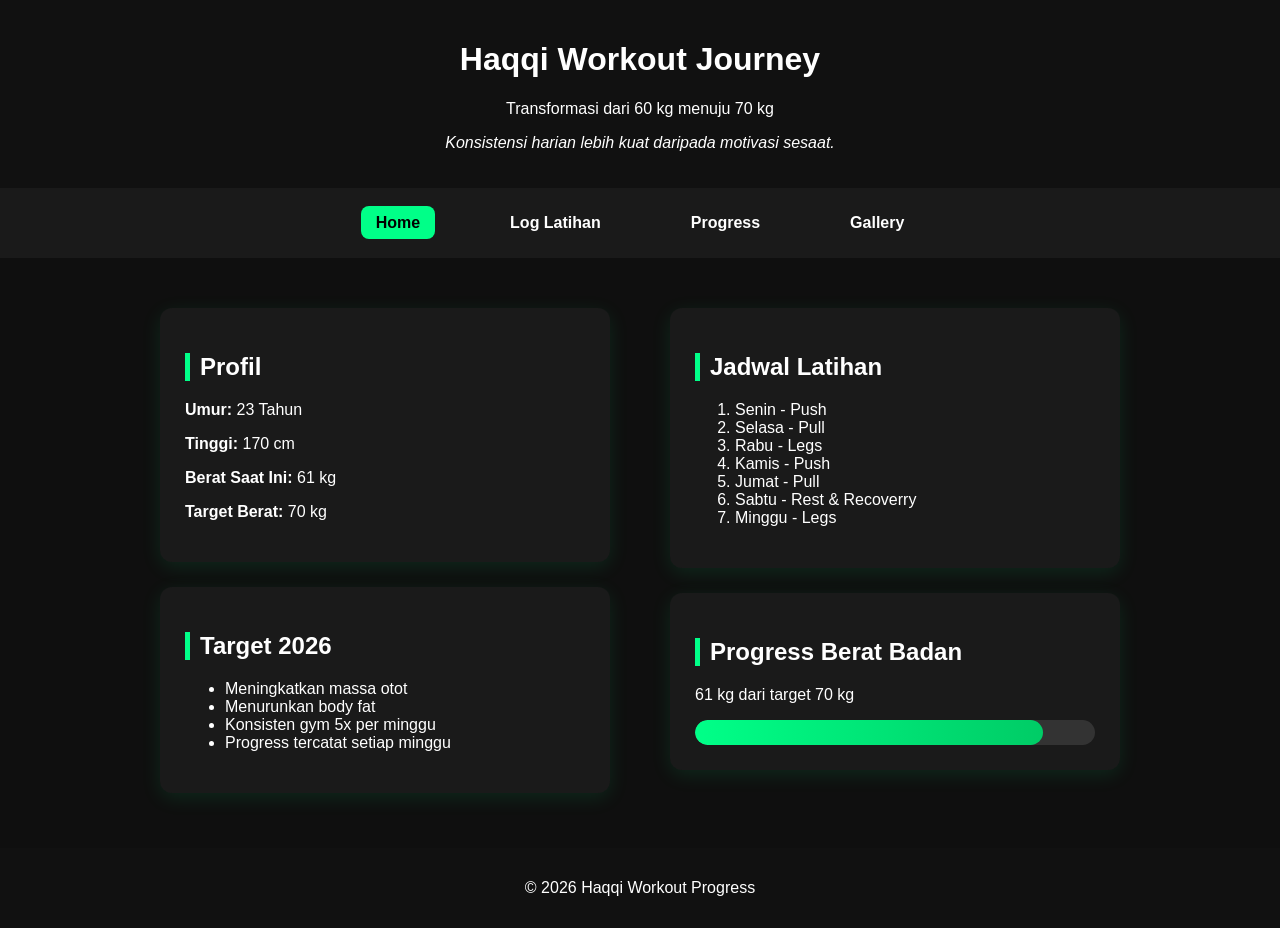
<file: index.html>
<!DOCTYPE html>
<html lang="id">
<head>
    <meta charset="UTF-8">
    <meta name="viewport" content="width=device-width, initial-scale=1.0">
    <title>Workout Progress Haqqi</title>
    <link rel="stylesheet" href="style.css">
</head>
<body>

    <header>
        <h1>Haqqi Workout Journey</h1>
        <p>Transformasi dari 60 kg menuju 70 kg</p>
        <p><em>Konsistensi harian lebih kuat daripada motivasi sesaat.</em></p>
    </header>

    <nav>
        <ul>
            <li><a href="index.html" class="nav-link home-link active">Home</a></li>
            <li><a href="log.html" class="nav-link log-link">Log Latihan</a></li>
            <li><a href="progress.html" class="nav-link progress-link">Progress</a></li>
            <li><a href="galeri.html" class="nav-link gallery-link">Gallery</a></li>
        </ul>
    </nav>

<main class="container">

    <div class="grid-layout">

        <div>
            <section class="card">
                <h2>Profil</h2>
                <p><strong>Umur:</strong> 23 Tahun</p>
                <p><strong>Tinggi:</strong> 170 cm</p>
                <p><strong>Berat Saat Ini:</strong> 61 kg</p>
                <p><strong>Target Berat:</strong> 70 kg</p>
            </section>

            <section class="card">
                <h2>Target 2026</h2>
                <ul>
                    <li>Meningkatkan massa otot</li>
                    <li>Menurunkan body fat</li>
                    <li>Konsisten gym 5x per minggu</li>
                    <li>Progress tercatat setiap minggu</li>
                </ul>
            </section>
        </div>

        <div>
            <section class="card">
                <h2>Jadwal Latihan</h2>
                <ol>
                    <li>Senin - Push</li>
                    <li>Selasa - Pull</li>
                    <li>Rabu - Legs</li>
                    <li>Kamis - Push</li>
                    <li>Jumat - Pull</li>
                    <li>Sabtu - Rest & Recoverry</li>
                    <li>Minggu - Legs</li>
                </ol>
            </section>

            <section class="card">
                <h2>Progress Berat Badan</h2>
                <p>61 kg dari target 70 kg</p>

                <div class="progress-bar">
                    <div class="progress-fill"></div>
                </div>
            </section>
        </div>

    </div>

</main>

    <footer>
        <p>© 2026 Haqqi Workout Progress</p>
    </footer>

</body>
</html>
</file>
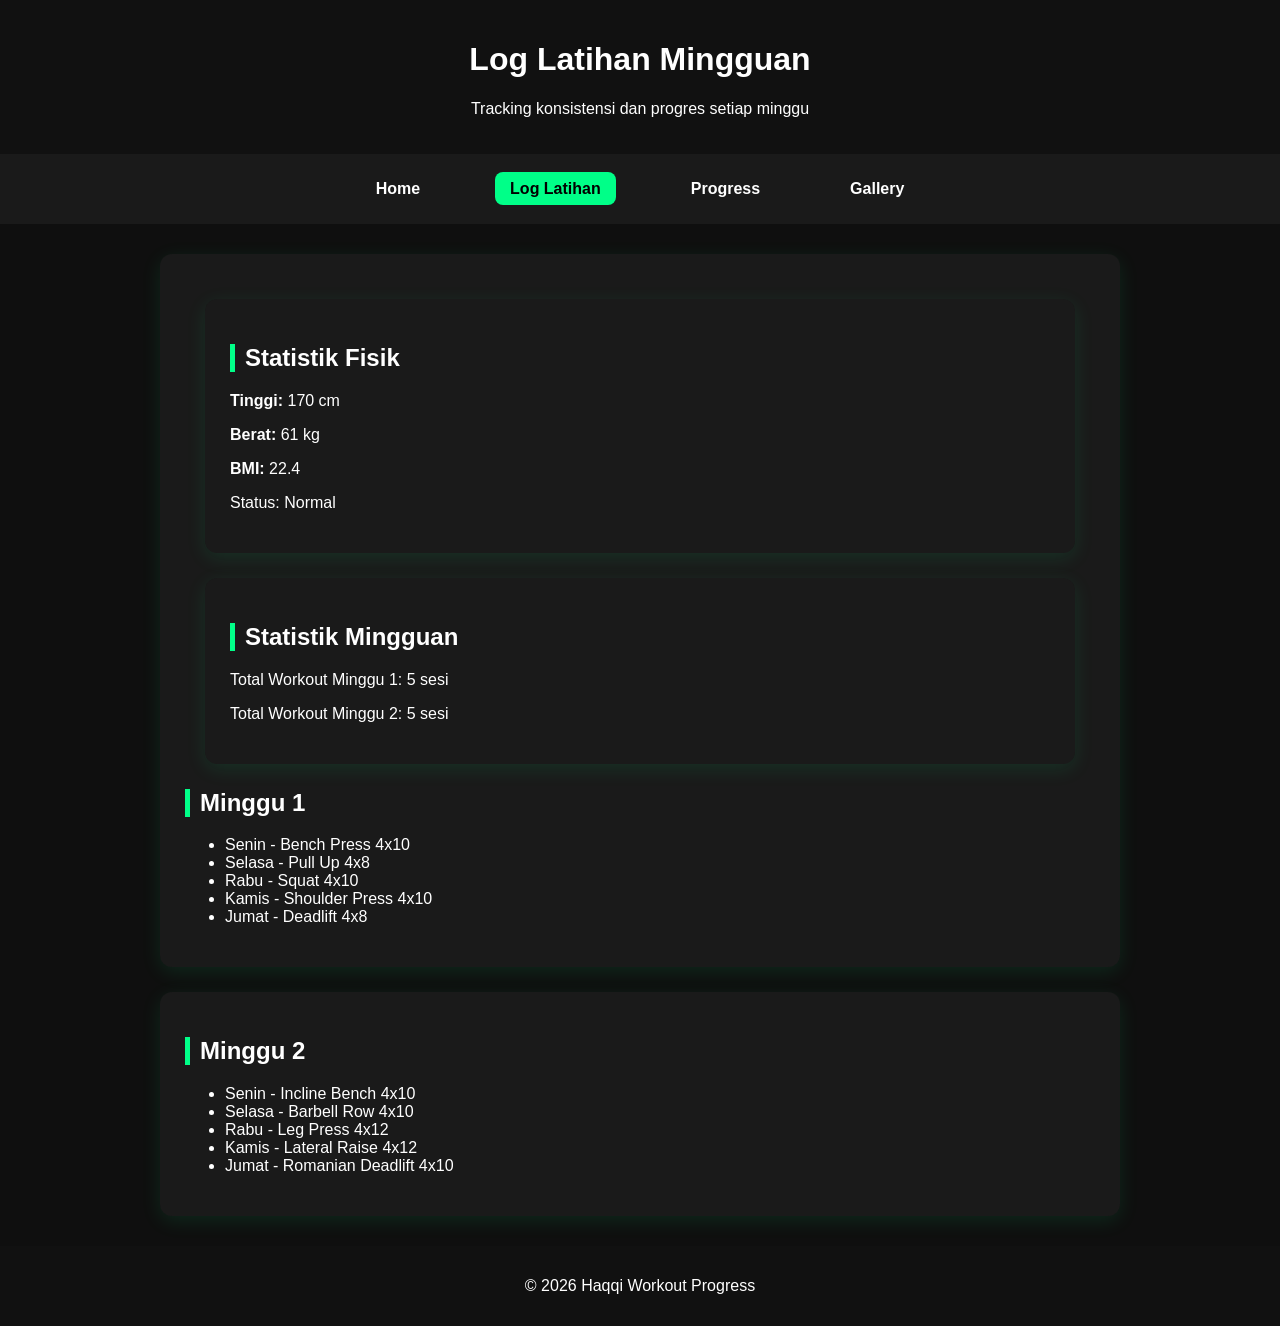
<file: log.html>
<!DOCTYPE html>
<html lang="id">
<head>
    <meta charset="UTF-8">
    <meta name="viewport" content="width=device-width, initial-scale=1.0">
    <title>Log Latihan - Haqqi</title>
    <link rel="stylesheet" href="style.css">
</head>
<body>

<header>
    <h1>Log Latihan Mingguan</h1>
    <p>Tracking konsistensi dan progres setiap minggu</p>
</header>

<nav>
    <ul>
        <li><a href="index.html" class="nav-link home-link">Home</a></li>
        <li><a href="log.html" class="nav-link log-link active">Log Latihan</a></li>
        <li><a href="progress.html" class="nav-link progress-link">Progress</a></li>
        <li><a href="galeri.html" class="nav-link gallery-link">Gallery</a></li>
    </ul>
</nav>

<main class="container">

    <section class="card">
      <section class="card">
    <h2>Statistik Fisik</h2>
    <p><strong>Tinggi:</strong> 170 cm</p>
    <p><strong>Berat:</strong> 61 kg</p>
    <p><strong>BMI:</strong> 22.4</p>
    <p>Status: Normal</p>
</section>

<section class="card">
    <h2>Statistik Mingguan</h2>
    <p>Total Workout Minggu 1: 5 sesi</p>
    <p>Total Workout Minggu 2: 5 sesi</p>
</section>
        <h2>Minggu 1</h2>
        <ul>
            <li>Senin - Bench Press 4x10</li>
            <li>Selasa - Pull Up 4x8</li>
            <li>Rabu - Squat 4x10</li>
            <li>Kamis - Shoulder Press 4x10</li>
            <li>Jumat - Deadlift 4x8</li>
        </ul>
    </section>

    <section class="card">
        <h2>Minggu 2</h2>
        <ul>
            <li>Senin - Incline Bench 4x10</li>
            <li>Selasa - Barbell Row 4x10</li>
            <li>Rabu - Leg Press 4x12</li>
            <li>Kamis - Lateral Raise 4x12</li>
            <li>Jumat - Romanian Deadlift 4x10</li>
        </ul>
    </section>

</main>

<footer>
    <p>© 2026 Haqqi Workout Progress</p>
</footer>

</body>
</html>
</file>
<file: style.css>
body {
    font-family: Arial, sans-serif;
    margin: 0;
    padding: 0;
    background-color: #0f0f0f;
    color: #ffffff;
}

header {
    background-color: #111;
    color: white;
    text-align: center;
    padding: 20px;
}

nav {
    background-color: #333;
    padding: 10px;
}

nav ul {
    list-style: none;
    padding: 0;
    text-align: center;
}

nav ul li {
    display: inline;
    margin: 0 15px;
}

nav ul li a {
    color: white;
    text-decoration: none;
}

section {
    padding: 20px;
    margin: 20px;
    background-color: white;
    border-radius: 8px;
}

footer {
    text-align: center;
    padding: 15px;
    background-color: #111;
    color: white;
}
/* Container tengah */
.container {
    width: 90%;
    max-width: 1000px;
    margin: 30px auto;
}

/* Card modern */
.card {
    background: #1a1a1a;
    padding: 25px;
    margin-bottom: 25px;
    border-radius: 12px;
    box-shadow: 0 5px 20px rgba(0,255,136,0.1);
    transition: transform 0.3s ease;
}

.card:hover {
    transform: translateY(-5px);
}

/* Navbar lebih modern */
nav {
    background-color: #1a1a1a;
}

nav ul li a:hover {
    color: #00ff88;
}
/* Progress Bar */
.progress-bar {
    width: 100%;
    height: 25px;
    background-color: #333;
    border-radius: 20px;
    overflow: hidden;
    margin-top: 10px;
}

.progress-fill {
    height: 100%;
    width: 87%; /* 61 / 70 ≈ 87% */
    background: linear-gradient(90deg, #00ff88, #00cc66);
    border-radius: 20px;
}
/* Layout 2 Kolom */
.grid-layout {
    display: flex;
    gap: 20px;
}

.grid-layout > div {
    flex: 1;
}

/* Responsive Mobile */
@media (max-width: 768px) {
    .grid-layout {
        flex-direction: column;
    }
}
/* Animasi masuk */
.card {
    animation: fadeInUp 0.8s ease forwards;
    opacity: 0;
}

@keyframes fadeInUp {
    from {
        opacity: 0;
        transform: translateY(20px);
    }
    to {
        opacity: 1;
        transform: translateY(0);
    }
}
/* Statistik highlight */
.card h2 {
    border-left: 5px solid #00ff88;
    padding-left: 10px;
}
/* Navbar Layout */
nav ul {
    display: flex;
    justify-content: center;
    gap: 30px;
}

/* Style link */
.nav-link {
    color: white;
    font-weight: bold;
    padding: 8px 15px;
    border-radius: 8px;
    transition: 0.3s ease;
}

/* Hover effect */
.nav-link:hover {
    background-color: #00ff88;
    color: black;
}
/* Active page */
.active {
    background-color: #00ff88;
    color: black;
}
/* Galeri Grid */
.gallery {
    display: flex;
    gap: 20px;
    flex-wrap: wrap;
    justify-content: center;
}

.gallery img {
    width: 250px;
    border-radius: 12px;
    transition: transform 0.3s ease;
}

.gallery img:hover {
    transform: scale(1.05);
}
form input, form button {
    padding: 8px;
    margin: 5px;
    border-radius: 6px;
    border: none;
}

form button {
    background-color: #00ff88;
    cursor: pointer;
}
</file>
